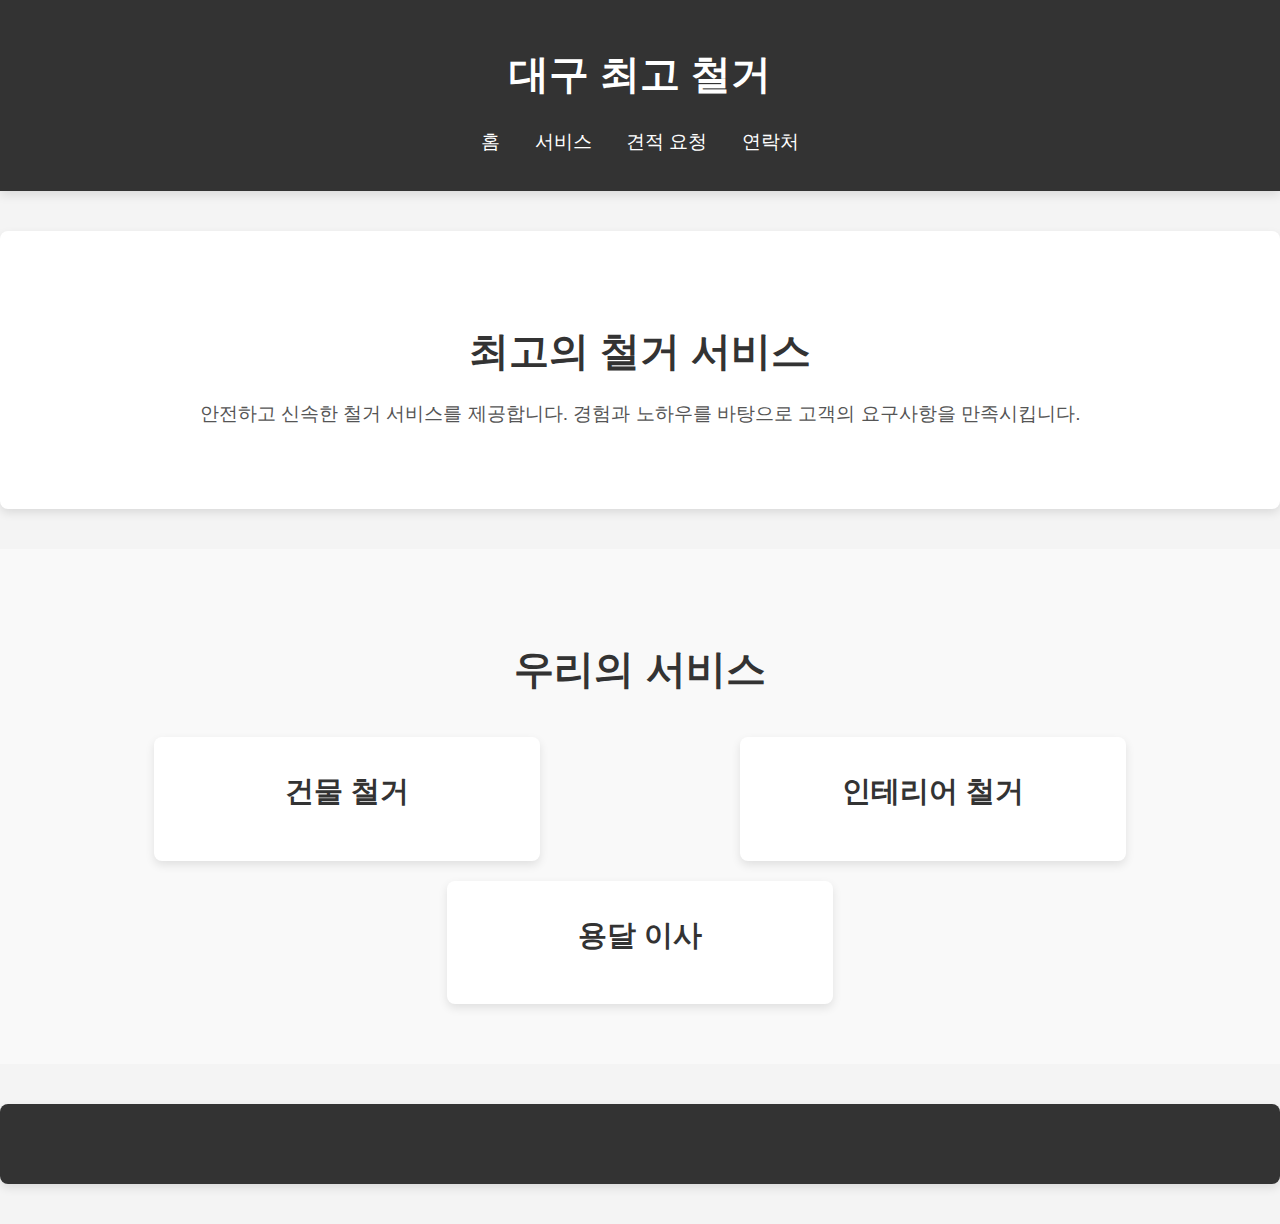
<file: index.html>
<!DOCTYPE html>
<html lang="ko">
<head>
    <meta charset="UTF-8">
    <meta name="viewport" content="width=device-width, initial-scale=1.0">
    <title>철거 서비스</title>
    <link rel="stylesheet" href="style.css">
</head>
<body>
    <!-- 헤더 -->
    <header>
        <div class="container">
            <h1>대구 최고 철거</h1>
            <nav>
                <ul>
                    <li><a href="index.html">홈</a></li>
                    <li><a href="services.html">서비스</a></li>
                    <li><a href="estimate.html">견적 요청</a></li>
                    <li><a href="contact.html">연락처</a></li>
                </ul>
            </nav>
        </div>
    </header>

    <!-- 메인 섹션 -->
    <main>
        <!-- 인트로 섹션 -->
        <section class="intro">
            <div class="container">
                <h2>최고의 철거 서비스</h2>
                <p>안전하고 신속한 철거 서비스를 제공합니다. 경험과 노하우를 바탕으로 고객의 요구사항을 만족시킵니다.</p>
            </div>
        </section>

        <!-- 서비스 섹션 -->
        <section class="services">
            <div class="container">
                <h2>우리의 서비스</h2>
                <!-- 서비스 항목들 -->
                <div class="service-list">
                    <div class="service-item">
                        
                        <h3><a href="services.html#demolition">건물 철거</a></h3>
                    </div>
                    <div class="service-item">
                         
                        <h3><a href="services.html#interior">인테리어 철거</a></h3>
                    </div>
                    <div class="service-item">
                         
                        <h3><a href="services.html#moving">용달 이사</a></h3>
                    </div>
                </div>
            </div>
        </section>

        <!-- 연락처 섹션 -->
        <section class="contact">
</file>
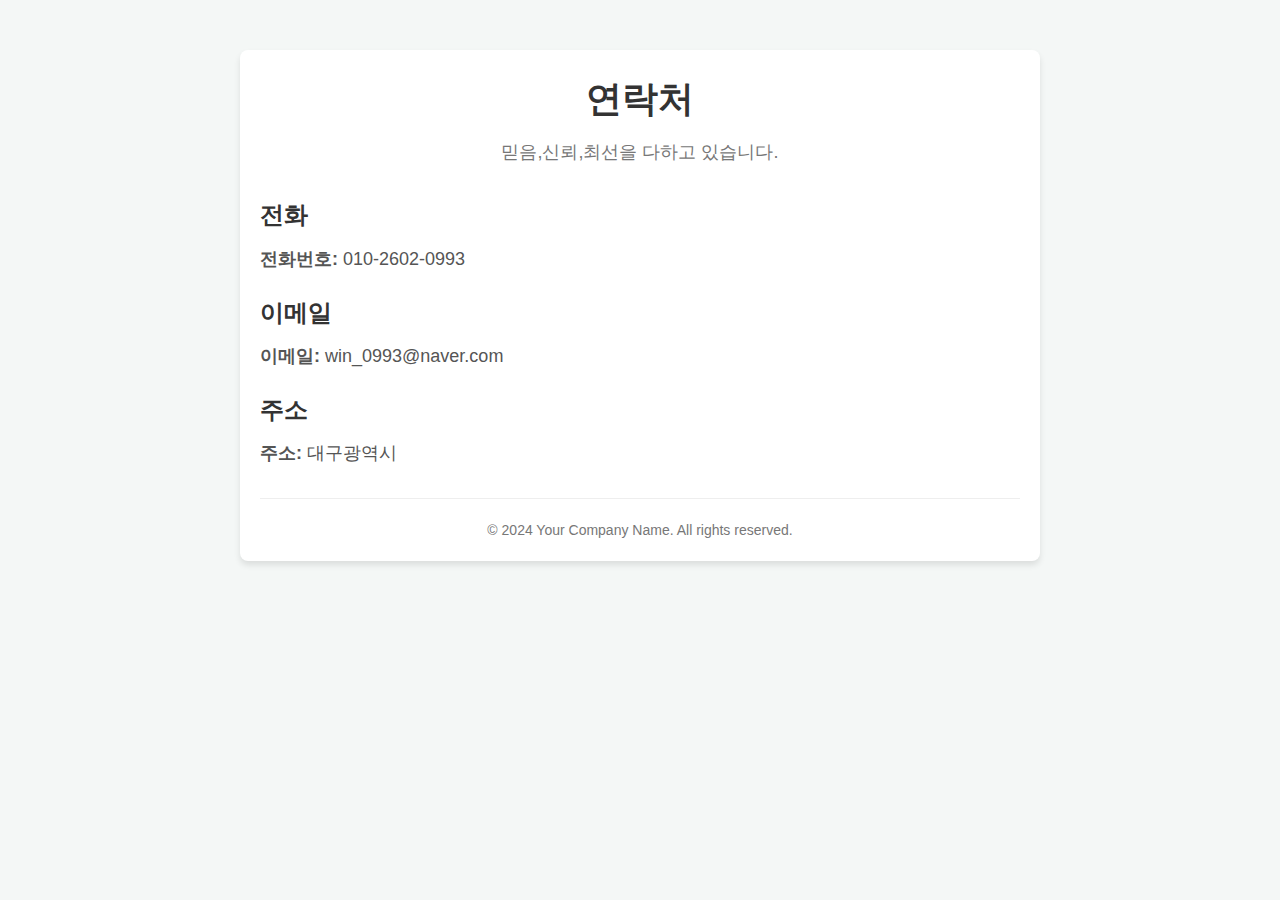
<file: contact.html>
<!DOCTYPE html>
<html lang="ko">
<head>
    <meta charset="UTF-8">
    <meta name="viewport" content="width=device-width, initial-scale=1.0">
    <title>연락처</title>
    <link rel="stylesheet" href="contact.css">
</head>
<body>
    <div class="contact-container">
        <header>
            <h1>연락처</h1>
            <p>믿음,신뢰,최선을 다하고 있습니다.</p>
        </header>

        <div class="contact-info">
            <div class="contact-item">
                <h2>전화</h2>
                <p><strong>전화번호:</strong> 010-2602-0993</p>
            </div>

            <div class="contact-item">
                <h2>이메일</h2>
                <p><strong>이메일:</strong> win_0993@naver.com</p>
            </div>

            <div class="contact-item">
                <h2>주소</h2>
                <p><strong>주소:</strong> 대구광역시</p>
            </div>
        </div>

        <footer>
            <p>&copy; 2024 Your Company Name. All rights reserved.</p>
        </footer>
    </div>
</body>
</html>
</file>
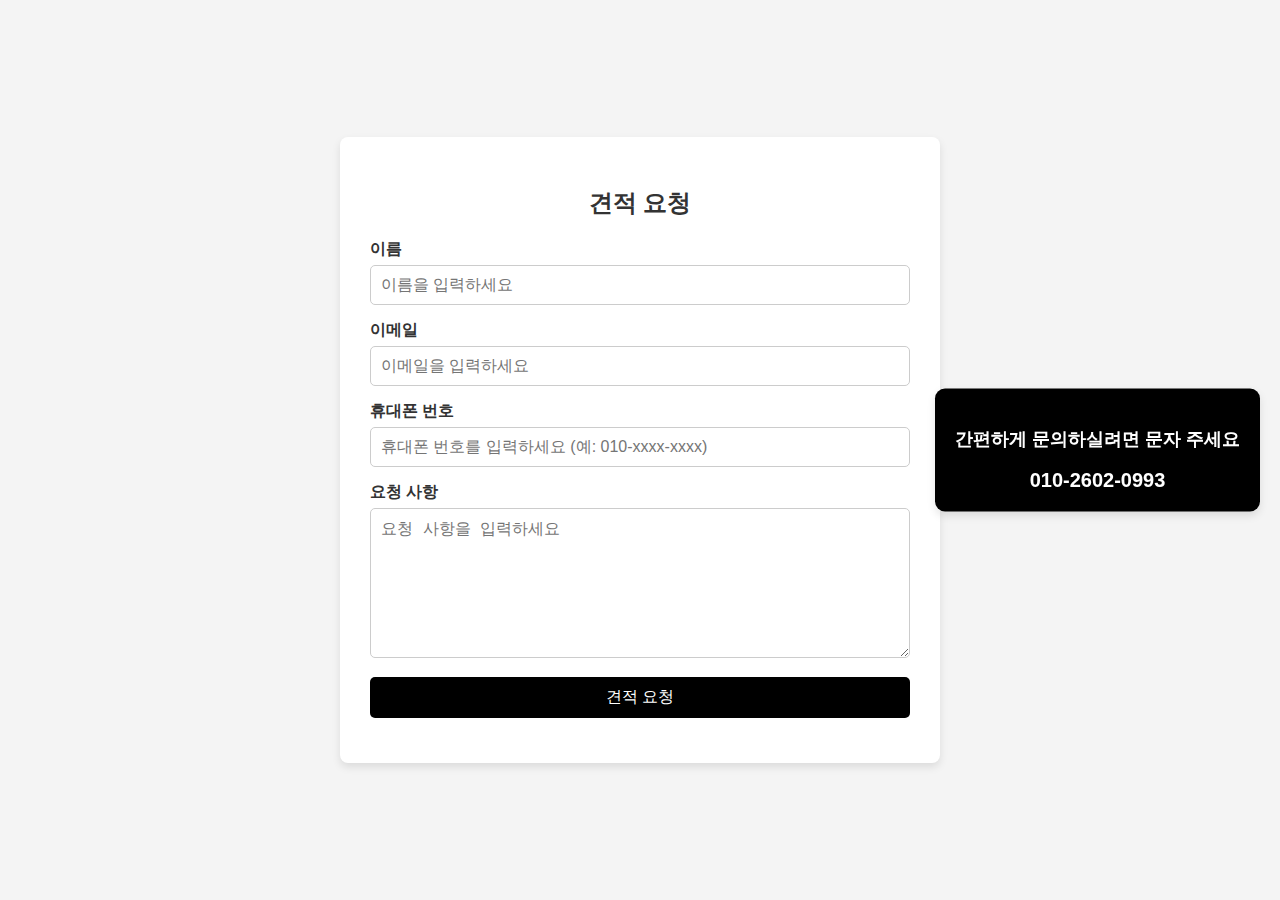
<file: estimate.html>
<!DOCTYPE html>
<html lang="ko">
<head>
    <meta charset="UTF-8">
    <meta name="viewport" content="width=device-width, initial-scale=1.0">
    <title>견적 요청</title>
    <link rel="stylesheet" href="ddd.css"> <!-- CSS 파일 링크 -->
    <style>
        /* 간편하게 문자 보내기 문구 애니메이션 추가 */
        @keyframes slideDown {
            0% {
                transform: translateY(-100%);
                opacity: 0;
            }
            100% {
                transform: translateY(0);
                opacity: 1;
            }
        }

        .contact-info {
            position: fixed;
            top: 50%;
            right: 20px;
            transform: translateY(-50%);
            font-size: 18px;
            font-weight: bold;
            color: #fff; /* 글씨를 흰색으로 설정 */
            background-color: #000; /* 배경을 검정색으로 설정 */
            padding: 20px;
            border-radius: 10px;
            box-shadow: 0 4px 8px rgba(0, 0, 0, 0.1);
            text-align: center;
            z-index: 999;
            animation: slideDown 1s ease-out; /* 애니메이션 적용 */
        }

        .contact-info a {
            color: #fff; /* 전화번호 링크 색을 흰색으로 */
            text-decoration: none;
            font-size: 20px;
            font-weight: bold;
        }

        .contact-info a:hover {
            text-decoration: underline;
        }

        /* 버튼 스타일 변경 */
        .submit-btn {
            background-color: #000; /* 검정색 배경 */
            color: #fff; /* 흰색 글씨 */
            padding: 10px 20px;
            font-size: 16px;
            border: none;
            border-radius: 5px;
            cursor: pointer;
            transition: background-color 0.3s ease;
        }

        /* 버튼에 호버 효과 추가 */
        .submit-btn:hover {
            background-color: #333; /* 호버 시 더 어두운 색상 */
        }
    </style>
</head>
<body>

<form action="mailto:win_0993@naver.com" method="post" enctype="text/plain">
    <h2>견적 요청</h2>

    <div class="form-group">
        <label for="name">이름</label>
        <input type="text" id="name" name="name" placeholder="이름을 입력하세요" required>
    </div>

    <div class="form-group">
        <label for="email">이메일</label>
        <input type="email" id="email" name="email" placeholder="이메일을 입력하세요" required>
    </div>

    <div class="form-group">
        <label for="phone">휴대폰 번호</label>
        <input type="tel" id="phone" name="phone" placeholder="휴대폰 번호를 입력하세요 (예: 010-xxxx-xxxx)" pattern="[0-9]{3}-[0-9]{4}-[0-9]{4}" required>
    </div>

    <div class="form-group">
        <label for="message">요청 사항</label>
        <textarea id="message" name="message" placeholder="요청 사항을 입력하세요" rows="4" required></textarea>
    </div>

    <div class="form-group">
        <button type="submit" class="submit-btn">견적 요청</button>
    </div>
</form>

<!-- 간편하게 문자 보내기 문구 -->
<div class="contact-info">
    <p>간편하게 문의하실려면 문자 주세요</p>
    <a href="tel:01026020993">010-2602-0993</a>
</div>

</body>
</html>
</file>
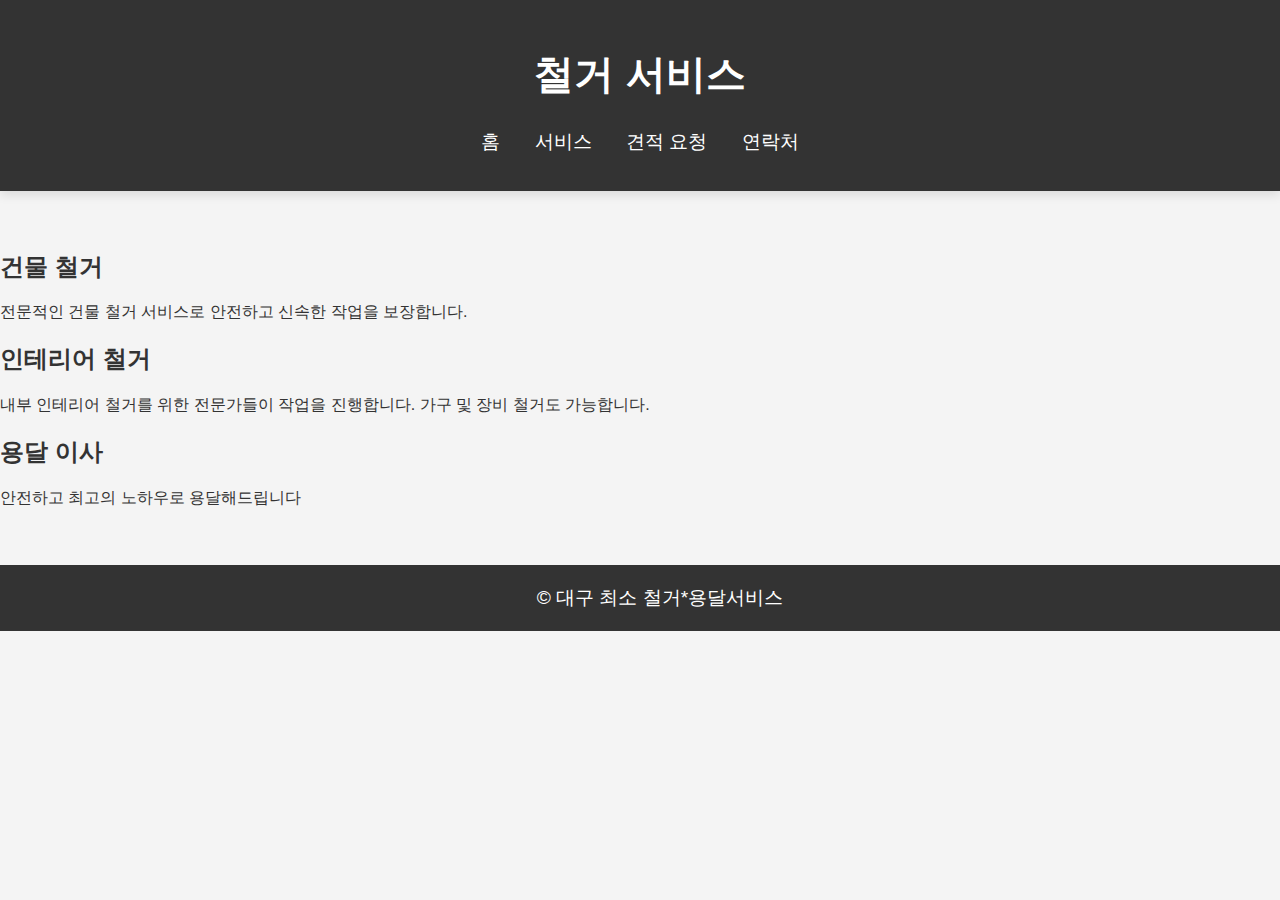
<file: services.html>
<!DOCTYPE html>
<html lang="ko">
<head>
    <meta charset="UTF-8">
    <meta name="viewport" content="width=device-width, initial-scale=1.0">
    <title>우리의 서비스</title>
    <link rel="stylesheet" href="style.css">
</head>
<body>
    <header>
        <h1>철거 서비스</h1>
        <nav>
            <ul>
                <li><a href="index.html">홈</a></li>
                <li><a href="services.html">서비스</a></li>
                <li><a href="estimate.html">견적 요청</a></li>
                <li><a href="contact.html">연락처</a></li>
            </ul>
        </nav>
    </header>

    <main>
        <section id="demolition">
            <h2>건물 철거</h2>
            <p>전문적인 건물 철거 서비스로 안전하고 신속한 작업을 보장합니다.</p>
        </section>

        <section id="interior">
            <h2>인테리어 철거</h2>
            <p>내부 인테리어 철거를 위한 전문가들이 작업을 진행합니다. 가구 및 장비 철거도 가능합니다.</p>
        </section>

        <section id="structure">
            <h2>용달 이사</h2>
            <p>안전하고 최고의 노하우로 용달해드립니다</p>
        </section>
    </main>

    <footer>
        <p>© 대구 최소 철거*용달서비스 </p>
    </footer>
</body>
</html>
</file>
<file: style.css>
/* 기본 스타일 */
body {
    font-family: 'Arial', sans-serif;
    margin: 0;
    padding: 0;
    background-color: #f4f4f4;
    color: #333;
}

/* 컨테이너 */
.container {
    width: 90%;
    max-width: 1200px;
    margin: 0 auto;
}

/* 헤더 스타일 */
header {
    background-color: #333;
    color: white;
    padding: 20px 0;
    box-shadow: 0 4px 10px rgba(0, 0, 0, 0.1);
}

header h1 {
    text-align: center;
    font-size: 2.5em;
}

nav ul {
    list-style: none;
    padding: 0;
    text-align: center;
    margin-top: 20px;
}

nav ul li {
    display: inline;
    margin: 0 15px;
}

nav ul li a {
    color: white;
    text-decoration: none;
    font-size: 1.2em;
    transition: color 0.3s;
}

nav ul li a:hover {
    color: #5cb85c;
}

/* 메인 섹션 */
main {
    padding: 40px 0;
}

/* 인트로 섹션 */
.intro {
    background-color: #fff;
    text-align: center;
    padding: 60px 0;
    margin-bottom: 40px;
    border-radius: 8px;
    box-shadow: 0 4px 10px rgba(0, 0, 0, 0.1);
}

.intro h2 {
    font-size: 2.5em;
    color: #333;
    margin-bottom: 20px;
}

.intro p {
    font-size: 1.2em;
    color: #555;
    line-height: 1.6;
}

/* 서비스 섹션 */
.services {
    background-color: #f9f9f9;
    padding: 60px 0;
    margin-bottom: 40px;
}

.services h2 {
    font-size: 2.5em;
    text-align: center;
    margin-bottom: 40px;
    color: #333;
}

/* 서비스 항목들 */
.service-list {
    display: flex;
    justify-content: space-around;
    gap: 20px;
    flex-wrap: wrap;
    margin-top: 30px;
}

.service-item {
    background-color: #fff;
    padding: 20px;
    text-align: center;
    box-shadow: 0 4px 10px rgba(0, 0, 0, 0.1);
    width: 30%;
    border-radius: 8px;
    transition: transform 0.3s ease;
}

.service-item img {
    max-width: 100%;
    height: auto;
    border-radius: 8px;
}

.service-item h3 {
    font-size: 1.8em;
    margin-top: 15px;
    color: #333;
}

.service-item a {
    text-decoration: none;
    color: #333;
    transition: color 0.3s ease;
}

.service-item a:hover {
    color: #5cb85c;
}

.service-item:hover {
    transform: translateY(-10px);
}

/* 연락처 섹션 */
.contact {
    background-color: #333;
    color: white;
    text-align: center;
    padding: 40px 0;
    border-radius: 8px;
    box-shadow: 0 4px 10px rgba(0, 0, 0, 0.1);
}

.contact p {
    font-size: 1.5em;
}

.contact a {
    color: #5cb85c;
    font-weight: bold;
    text-decoration: none;
    font-size: 1.5em;
}

.contact a:hover {
    color: #4cae4c;
}

/* 푸터 스타일 */
footer {
    background-color: #333;
    color: white;
    text-align: center;
    padding: 20px;
    font-size: 1.2em;
    position: relative;
    bottom: 0;
    width: 100%;
}

footer p {
    margin: 0;
}
</file>
<file: contact.css>
* {
    margin: 0;
    padding: 0;
    box-sizing: border-box;
}

body {
    font-family: 'Arial', sans-serif;
    background-color: #f4f7f6;
    color: #333;
    line-height: 1.6;
}

.contact-container {
    max-width: 800px;
    margin: 50px auto;
    padding: 20px;
    background-color: #fff;
    border-radius: 8px;
    box-shadow: 0 4px 6px rgba(0, 0, 0, 0.1);
}

header {
    text-align: center;
    margin-bottom: 30px;
}

header h1 {
    font-size: 36px;
    color: #333;
}

header p {
    font-size: 18px;
    color: #777;
    margin-top: 10px;
}

.contact-info {
    margin-bottom: 30px;
}

.contact-item {
    margin-bottom: 20px;
}

.contact-item h2 {
    font-size: 24px;
    color: #333;
    margin-bottom: 10px;
}

.contact-item p {
    font-size: 18px;
    color: #555;
}

footer {
    text-align: center;
    font-size: 14px;
    color: #777;
    padding-top: 20px;
    border-top: 1px solid #eee;
}
</file>
<file: ddd.css>
/* 기본 스타일 */
body {
    font-family: Arial, sans-serif;
    background-color: #f4f4f4;
    margin: 0;
    padding: 0;
    display: flex;
    justify-content: center;
    align-items: center;
    height: 100vh;
}

/* 폼 전체 스타일 */
form {
    background-color: #fff;
    padding: 30px;
    border-radius: 8px;
    box-shadow: 0 4px 8px rgba(0, 0, 0, 0.1);
    width: 100%;
    max-width: 600px;
    box-sizing: border-box;
}

/* 폼 제목 */
h2 {
    text-align: center;
    color: #333;
    margin-bottom: 20px;
}

/* 입력 필드 스타일 */
.form-group {
    margin-bottom: 15px;
}

.form-group label {
    display: block;
    font-weight: bold;
    color: #333;
    margin-bottom: 5px;
}

.form-group input, .form-group textarea {
    width: 100%;
    padding: 10px;
    border: 1px solid #ccc;
    border-radius: 5px;
    font-size: 16px;
    box-sizing: border-box;
}

.form-group input:focus, .form-group textarea:focus {
    border-color: #5cb85c;
    outline: none;
}

/* 텍스트 영역 스타일 */
textarea {
    resize: vertical;
    min-height: 150px;
}

/* 버튼 스타일 */
.submit-btn {
    background-color: #5cb85c;
    color: white;
    border: none;
    padding: 12px 20px;
    font-size: 16px;
    cursor: pointer;
    border-radius: 5px;
    width: 100%;
}

.submit-btn:hover {
    background-color: #4cae4c;
}

/* 반응형 디자인 */
@media (max-width: 768px) {
    form {
        padding: 20px;
    }

    .submit-btn {
        padding: 10px;
    }
}
</file>
